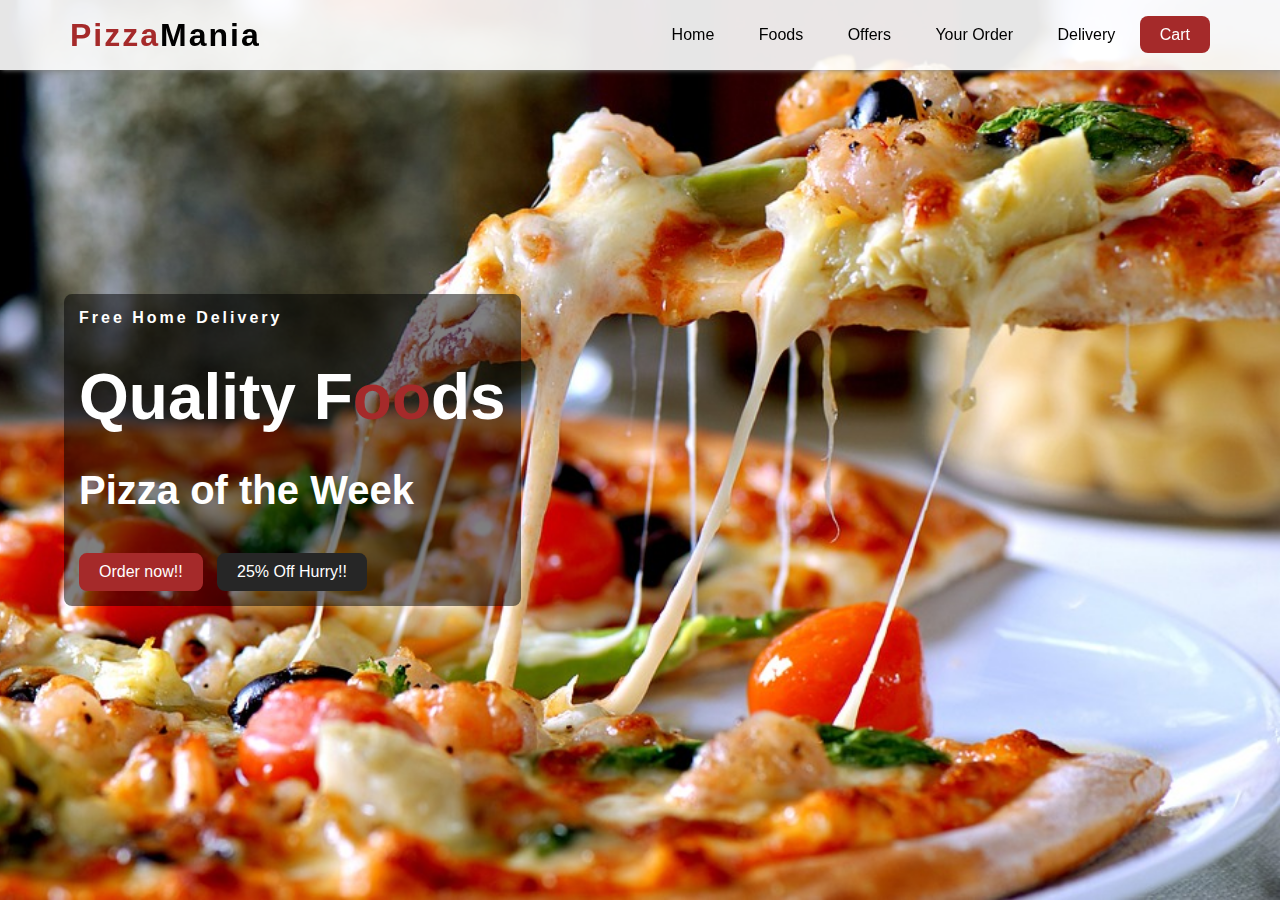
<file: landing page/index.html>
<!DOCTYPE html>
<html lang="en">
<head>
    <meta charset="UTF-8">
    <meta name="viewport" content="width=device-width, initial-scale=1.0">
    <title>Landing page</title>
    <style type="text/css">
        * {
            padding: 0;
            margin: 0;
            box-sizing: border-box;
            font-family: sans-serif;
        }
        header {
            width: 100%;
            height: 100vh;
            background: url('images/pizza1.jpg') no-repeat right;
            background-size: cover;
            position: relative;
            color: white;
        }
        nav {
            width: 100%;
            height: 70px;
            padding: 0 70px;
            background-color: rgba(255, 255, 255, 0.9);
            color: black;
            display: flex;
            justify-content: space-between;
            align-items: center;
            box-shadow: 2px 0px 5px grey;
            position: fixed;
            top: 0;
            left: 0;
            z-index: 1000;
        }
        .logo {
            font-weight: bold;
            font-size: 2em;
            letter-spacing: 2px;
        }
        .logo span {
            color: brown;
        } 
        .menu a {
            text-decoration: none;
            color: black;
            padding: 10px 20px;
            transition: background 0.3s;
        }
        .menu a:hover {
            background: rgba(0, 0, 0, 0.1);
            border-radius: 8px;
        }
        .menu a:last-child {
            background: brown;
            color: white;
            border-radius: 8px; 
        }
        .h-text {
            position: absolute;
            top: 50%;
            left: 5%;
            transform: translateY(-50%);
            padding: 15px;
            background: rgba(0, 0, 0, 0.5);
            border-radius: 8px;
        }
        .h-text p {
            color: white;
            letter-spacing: 3px;
            font-weight: bold;
        }
        .h-text h1 {
            font-size: 4em;
            line-height: 1.2em;
            margin: 0.5em 0;
        }
        .h-text h1 span {
            color: brown;
        }
        .h-text h2 {
            font-size: 2.5em;
            margin-bottom: 1em;
        }
        #order, #dis {
            text-decoration: none;
            color: white;
            border-radius: 8px;
            padding: 10px 20px;
            margin-right: 10px;
            display: inline-block;
        }
        #order {
            background-color: brown;
        }
        #dis {
            background-color: #262626;
        }
    </style>
</head>
<body>
    <header>
        <nav>
            <div class="logo"><span>Pizza</span>Mania</div>
            <div class="menu">
                <a href="#">Home</a>
                <a href="#">Foods</a>
                <a href="#">Offers</a>
                <a href="#">Your Order</a>
                <a href="#">Delivery</a>
                <a href="#">Cart</a>
            </div>
        </nav>
        <div class="h-text">
            <p>Free Home Delivery</p>
            <h1>Quality F<span>oo</span>ds</h1>
            <h2>Pizza of the Week</h2>
            <a href="#" id="order">Order now!!</a>
            <a href="#" id="dis">25% Off Hurry!!</a>
        </div>
    </header>
</body>
</html>
</file>
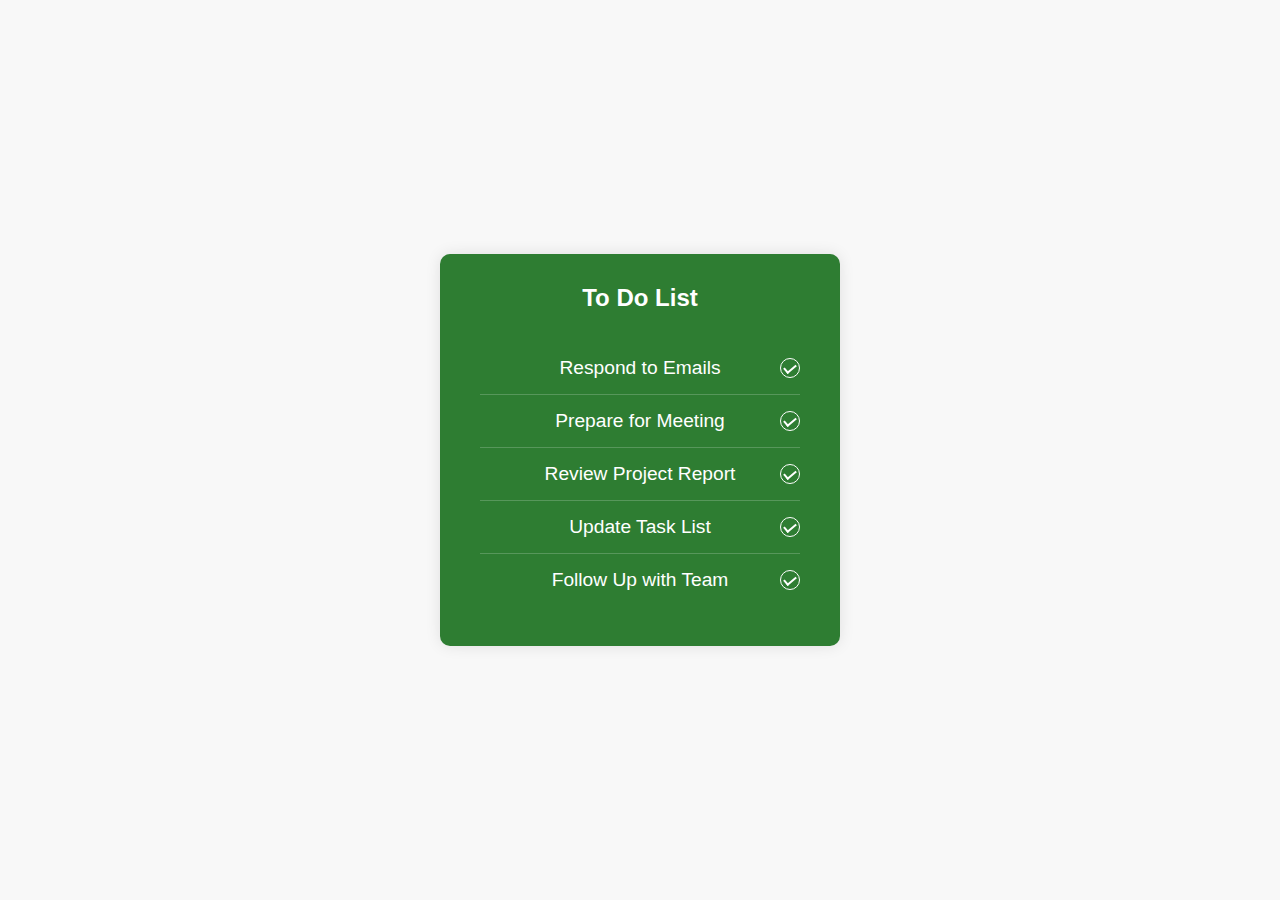
<file: To Do list/index.html>
<!DOCTYPE html>
<html lang="en">
<head>
    <meta charset="UTF-8">
    <meta name="viewport" content="width=device-width, initial-scale=1.0">
    <title>Professional To Do List</title>
    <link rel="stylesheet" href="style.css">
</head>
<body>
    <div class="list">
        <h2>To Do List</h2>
        <ul>
            <li>
                <label>
                    <input type="checkbox" name="">
                    <p>Respond to Emails</p>
                    <span></span>
                </label>
            </li>
            <li>
                <label>
                    <input type="checkbox" name="">
                    <p>Prepare for Meeting</p>
                    <span></span>
                </label>
            </li>
            <li>
                <label>
                    <input type="checkbox" name="">
                    <p>Review Project Report</p>
                    <span></span>
                </label>
            </li>
            <li>
                <label>
                    <input type="checkbox" name="">
                    <p>Update Task List</p>
                    <span></span>
                </label>
            </li>
            <li>
                <label>
                    <input type="checkbox" name="">
                    <p>Follow Up with Team</p>
                    <span></span>
                </label>
            </li>
        </ul>
    </div>
</body>
</html>
</file>
<file: To Do list/style.css>
* {
    margin: 0;
    padding: 0;
    box-sizing: border-box;
    font-family: 'Arial', sans-serif;
}

body {
    display: flex;
    justify-content: center;
    align-items: center;
    min-height: 100vh;
    background: #f8f8f8; 
}

.list {
    position: relative;
    background: #2e7d32; 
    width: 400px;
    border-radius: 10px;
    box-shadow: 0 0 15px rgba(0, 0, 0, 0.1);
    overflow: hidden;
    padding: 20px;
}

.list h2 {
    color: white; 
    padding: 10px 0;
    font-weight: 600;
    text-align: center;
    font-size: 1.5em; 
}

.list ul {
    padding: 20px;
}

.list ul li {
    list-style: none;
    padding: 15px 0;
    border-bottom: 1px solid rgba(255, 255, 255, 0.2);
    transition: background 0.3s;
}

.list ul li:last-child {
    border-bottom: none;
}

.list ul li:hover {
    background: rgba(255, 255, 255, 0.1);
}

.list ul li label {
    display: flex;
    justify-content: space-between;
    align-items: center;
    cursor: pointer;
    font-size: 1.2em; 
    color: white; 
}

.list ul li label input {
    visibility: hidden;
    appearance: none;
}

.list ul li label p {
    margin-left: 20px;
    transition: color 0.3s, text-decoration 0.3s;
}

.list ul li label span {
    position: relative;
    width: 20px;
    height: 20px;
    border: 1px solid white;
    border-radius: 50%;
    display: flex;
    justify-content: center;
    align-items: center;
    transition: background 0.3s, border 0.3s;
}

.list ul li label span::before {
    content: '';
    position: absolute;
    top: 5px;
    width: 10px;
    height: 5px;
    border-left: 2px solid white;
    border-bottom: 2px solid white;
    transform: rotate(-40deg);
}

.list ul li label input:checked ~ p {
    text-decoration: line-through;
    color: #ccc;
}

.list ul li label input:checked ~ span {
    background: white;
    border: 1px solid white;
}

.list ul li label input:checked ~ span::before {
    border-left: 2px solid #2e7d32;
    border-bottom: 2px solid #2e7d32;
}
</file>
